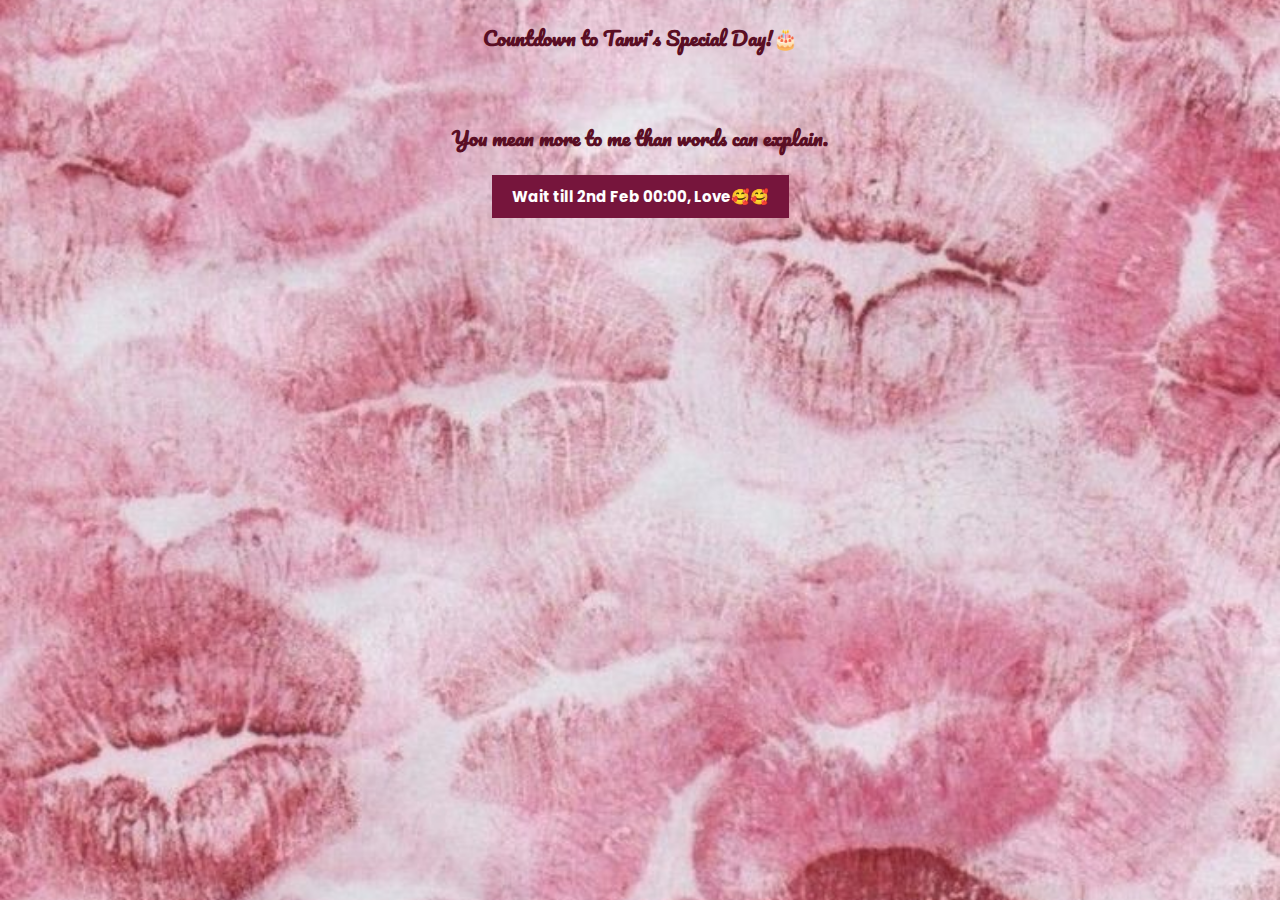
<file: index.html>
<html lang="en">

<head>
    <title>Countdown Timer</title>
    <meta charset="UTF-8">
    <meta name="viewport" content="width=device-width, initial-scale=1.0">
    <!-- Google Fonts -->
    <link rel="preconnect" href="https://fonts.googleapis.com">
    <link rel="preconnect" href="https://fonts.gstatic.com" crossorigin>
    <link href="https://fonts.googleapis.com/css2?family=Poppins:wght@500;600;700&family=Open+Sans&display=swap"
        rel="stylesheet">
    <!-- Style Flipdown -->
    <link href="https://pbutcher.uk/flipdown/css/flipdown/flipdown.css" rel="stylesheet" />
    <!-- Font Awesome -->
    <link href="https://use.fontawesome.com/releases/v5.3.1/css/all.css" rel="stylesheet" />

    <link rel="preconnect" href="https://fonts.googleapis.com">
    <link rel="preconnect" href="https://fonts.gstatic.com" crossorigin>
    <link href="https://fonts.googleapis.com/css2?family=Limelight&family=Pacifico&display=swap" rel="stylesheet">
    <style>
        * {
            box-sizing: border-box;
            font-family: 'Poppins', sans-serif;
        }

        body {
            /* background: url("./img/Happy\ Birthday\ Clip\ Art.jfif") no-repeat center center fixed; */
            background: url("./img/download3.jfif") no-repeat center center fixed;
            background-size: cover;
            margin: 0;
            overflow-x: hidden;
            height: 100vh;
            width: 100%;
            display: flex;
            align-items: center;
            align-content: space-around;
        }

        .count-down {
            /* color: #5A0E24; */
            color: #5A0E24;
            width: 100%;
            height: 100%;
            margin: auto;
            padding: 20px;
            position: absolute;
            /* background: #000; */
        }

        .count-down .flipdown {
            /* background: #000; */
            display: flex;
            align-items: center;
            justify-content: center;
            /* margin: auto; */
            width: 100%;
            /* margin-top: 30px; */
            transform: scale(0.9);
            /* mobile friendly */
            margin-top: 20px;
        }


        .count-down h1 {
            text-align: center;
            font-weight: 800;
            font-size: 20px;
            margin-top: 0;
            font-family: "Pacifico", cursive;
            font-style: normal;
            margin-bottom: 10px;
        }

        button {
            background: #76153C;
            box-shadow: none;
            border: none;
            color: white;
            font-size: 15px;
            font-weight: 700;
            margin: 20px 10px;
            padding: 10px 20px;
            z-index: 1000;
        }


        #balloon-container {
            /* background: #000; */
            position: relative;
            height: 100vh;
            padding: 1em;
            box-sizing: border-box;
            display: flex;
            flex-wrap: wrap;
            /* z-index: -1; */
            align-items: center;
            justify-content: center;
            overflow: hidden;
            z-index: -1;
            transition: opacity 500ms;
        }

        .balloon {
            height: 125px;
            width: 105px;
            border-radius: 75% 75% 70% 70%;
            position: relative;
        }

        .balloon:before {
            content: "";
            height: 75px;
            width: 1px;
            padding: 1px;
            background-color: #FDFD96;
            display: block;
            position: absolute;
            top: 125px;
            left: 0;
            right: 0;
            margin: auto;
        }

        .balloon:after {
            content: "▲";
            text-align: center;
            display: block;
            position: absolute;
            color: inherit;
            top: 120px;
            left: 0;
            right: 0;
            margin: auto;
        }

        @keyframes float {
            from {
                transform: translateY(100vh);
                opacity: 1;
            }

            to {
                transform: translateY(-300vh);
                opacity: 0;
            }
        }

        @media (max-width: 550px) {
            .count-down {
                /* background: #000; */
                width: 100%;
                height: 550px;
                padding: 0;
                /* height: 362px; */
            }

            .count-down h1 {
                /* background: #000; */
                margin: 0;
                font-size: 32px;
                font-weight: 1000;
            }
        }

        /* FlipDown container background */
        .flipdown {
            margin-top: 20px;
        }

        /* Card background (top + bottom) */
        .flipdown .rotor,
        .flipdown .rotor-top,
        .flipdown .rotor-bottom,
        .flipdown .rotor-leaf-front,
        .flipdown .rotor-leaf-rear {
            background-color: #76153C !important;
            /* background-color: #6b1b3a !important; */
            /* maroon */
        }

        /* Number color */
        .flipdown .rotor-leaf-front,
        .flipdown .rotor-leaf-rear,
        .flipdown .rotor-top,
        .flipdown .rotor-bottom {
            color: #fff !important;
            font-weight: 700;
        }


        /* Labels: DAYS / HOURS / MINUTES / SECONDS */
        .flipdown .rotor-group-heading {
            color: #fff !important;
            font-weight: 600;
            letter-spacing: 2px;
        }

        .count-down p {
            font-size: 20px;
            font-weight: 600;
            font-family: "Pacifico", cursive;
        }
        .hide{
            display: none;
        }
        .show{
            display: block;
        }
    </style>
</head>

<body>
    <div id="balloon-container"></div>
    <div class="count-down">
        <h1>Countdown to Tanvi's Special Day!🎂</h1>
        <div class="flipdown flipdown__theme-dark" id="flipdown"></div>
        <br>
        <center>
            <p>You mean more to me than words can explain.</p>
            <button class="show" id="waitButton">Wait till 2nd Feb 00:00, Love🥰🥰</button>
            <button class="hide" id="goButton">Wanna see what I made for you?🥰🥰</button>
        </center>
    </div>
    <!-- </div> -->

    <!-- Scripts -->
    <script src="https://pbutcher.uk/flipdown/js/flipdown/flipdown.js"></script>
    <script>
        document.addEventListener('DOMContentLoaded', () => {
            // Unix timestamp (in seconds) for 2 Feb 2026, 23:59:59
            
            var toDayFromNow = Math.floor(
                new Date('Feb 1, 2026 23:59:59').getTime() / 1000
            );

            // var toDayFromNow = Math.floor(
            // (Date.now() + .1 * 60 * 1000) / 1000
            // );

            // Set Up FlipDown
            var flipdown = new FlipDown(toDayFromNow)
                .start()
                .ifEnded(() => {
                    createBalloons(100)
                    document.querySelector(".flipdown").innerHTML = `<h2>Happy Birthday Tanviii 🎉</h2>`;
                    document.querySelector("#waitButton").classList.add("hide");
                    document.querySelector("#waitButton").classList.remove("show");
                    document.querySelector("#goButton").classList.remove("hide");
                    document.querySelector("#goButton").classList.add("show");
                });
        });

        document.getElementById("goButton").addEventListener("click", () => {
            window.location.href = "welcome.html";
        });


        const balloonContainer = document.getElementById("balloon-container");

        function random(num) {
            return Math.floor(Math.random() * num);
        }

        function getRandomStyles() {
            var r = random(255);
            var g = random(255);
            var b = random(255);
            var mt = random(200);
            var ml = random(50);
            var dur = random(5) + 5;
            return `
  background-color: rgba(${r},${g},${b},0.9);
  color: rgba(${r},${g},${b},0.9); 
  box-shadow: inset -7px -3px 10px rgba(${r - 10},${g - 10},${b - 10},0.7);
  margin: ${mt}px 0 0 ${ml}px;
  animation: float ${dur}s ease-in infinite
  `;
        }

        function createBalloons(num) {
            for (var i = num; i > 0; i--) {
                var balloon = document.createElement("div");
                balloon.className = "balloon";
                balloon.style.cssText = getRandomStyles();
                balloonContainer.append(balloon);
            }
        }

        function removeBalloons() {
            balloonContainer.style.opacity = 0;
            setTimeout(() => {
                balloonContainer.remove()
            }, 500)
        }

        window.addEventListener("load", () => {
            // createBalloons(100)
        });

        window.addEventListener("click", () => {
            // removeBalloons();
        });

    </script>
</body>

</html>
</file>
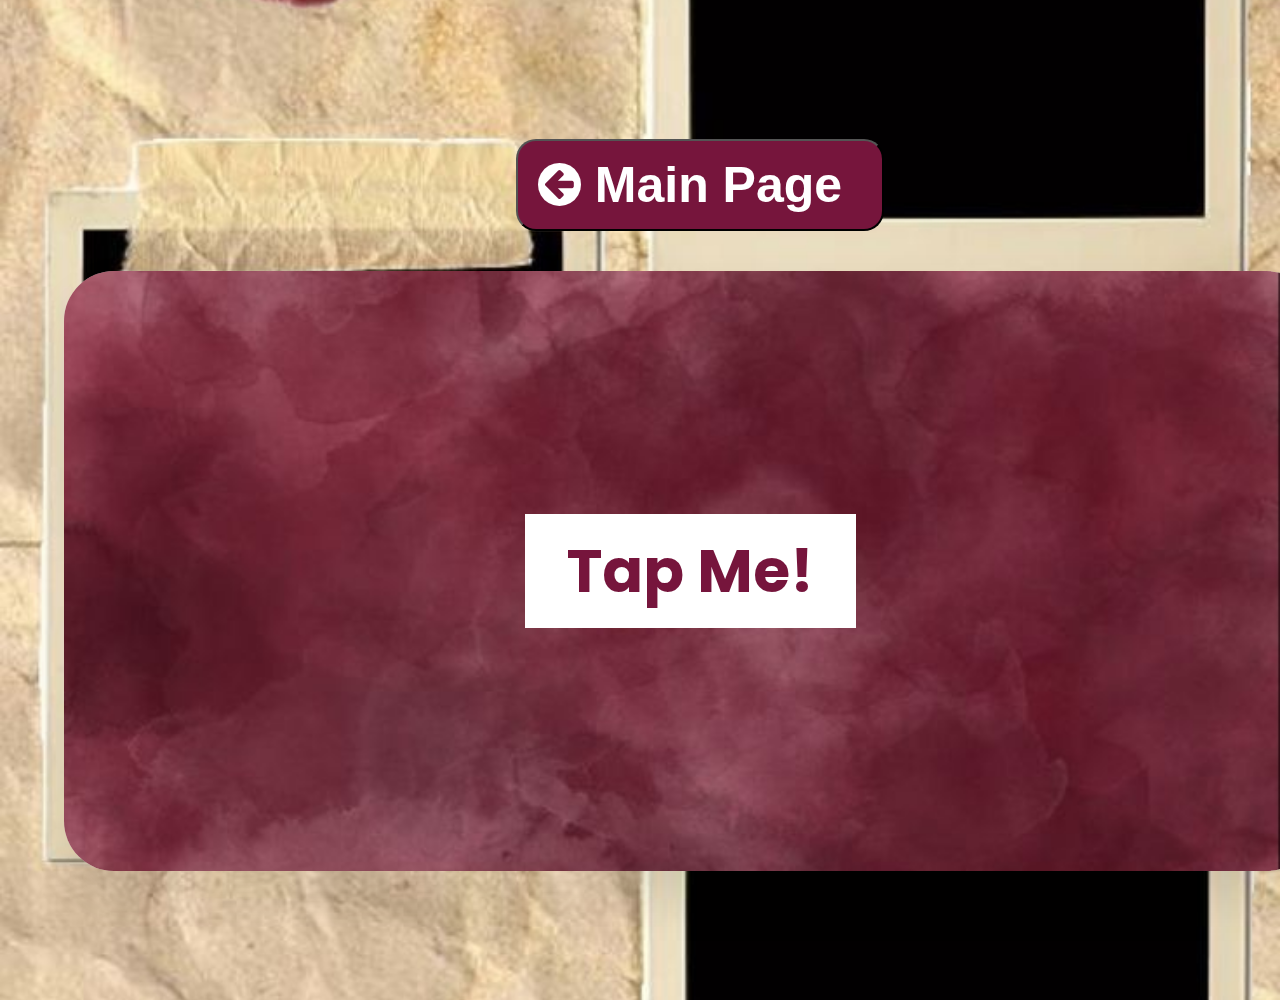
<file: Letter2.html>
<html lang="en">
<head>
  <meta charset="UTF-8">
  <meta name="viewport" content="width=device-width, initial-scale=1.0">
  <title>For Tanvi 💛</title>
  <link href="https://fonts.googleapis.com/css2?family=Poppins:wght@500;600;700&family=Open+Sans&display=swap"
    rel="stylesheet">
  <link rel="stylesheet" href="https://stackpath.bootstrapcdn.com/font-awesome/4.7.0/css/font-awesome.min.css" />

  <style>
    body {
      overflow: hidden;
      padding: 0;
      margin: 0;
      background: url("./img/collage1.jfif") no-repeat center center fixed;
      background-size: cover;
    }

    main {
      width: 100%;
      padding: 50px;
      height: 100vh;
      display: flex;
      justify-content: center;
      align-items: center;
      flex-direction: column;
      user-select: none;
    }

    .cards {
      width: 90%;
      height: 60%;
      border-radius: 50px;
      padding: 30px 50px;
      margin-top: 40px;
      box-shadow: 6px 27px 50px rgba(0, 0, 0, 0.1);
      display: flex;
      justify-content: center;
      align-items: center;
      position: relative;
      overflow-y: scroll;
      /* border: 2px solid black; */
      /* background: url("./img/download2.jfif") no-repeat center center fixed; */
      background: rgba(255,255, 255, 0.5);
      background-size: cover;
    }

    .letter-text {
      color: black;
      font-family: "Poppins", sans-serif;
      font-weight: 700;
      line-height: 1.6;
      width: 100%;
      height: 100%;
      position: relative;
      font-size: 45px;
      overflow-y: scroll;
    }

    .letter-text-header {
      font-weight: 1000;
      font-size: 75px;
      font-weight: 700;
      text-align: center;
      margin: 0;
    }

    .cards img {
      height: 100%;
      width: 100%;
      object-fit: cover;
      padding: 10px;
      display: inline-block;
      border-radius: 20px;
    }

    #open {
      /* width: 00px; */
      font-family: "Poppins", sans-serif;
      font-weight: 800;
      /* height: 300px; */
      /* border-radius: 50%; */
      padding: 30px 40px;
      border: 2px solid white;
      /* padding: 0; */
      /* background-color: #000; */
      position: absolute;
      z-index: 20;
      display: flex;
      justify-content: center;
      align-items: center;
      text-align: center;
      line-height: 50px;
      font-size: 60px;
      font-weight: bolder;
      color: #76153C;
      background: white;
      opacity: 100;
      cursor: pointer;
      transition: all 300ms ease-in-out;
    }

    #overlay1 {
      width: 50.5%;
      height: 100%;
      border-top-left-radius: 15px;
      border-bottom-left-radius: 15px;
      /* background: #67B2D8; */
      background: url("./img/download2.jfif") no-repeat center center fixed;
      background-size: cover;
      position: absolute;
      left: 0;
      transition: all 300ms ease-in-out;
      transition-delay: 300ms;
      z-index: 10;
    }

    #overlay2 {
      width: 50%;
      height: 100%;
      border-top-right-radius: 15px;
      border-bottom-right-radius: 15px;
      /* background: #BF124D; */
      background: url("./img/download2.jfif") no-repeat center center fixed;
      background-size: cover;
      position: absolute;
      right: 0;
      transition: all 300ms ease-in-out;
      transition-delay: 300ms;
      z-index: 10;

    }

    .active #open {
      opacity: 0;
    }

    .active #overlay1,
    .active #overlay2 {
      width: 0%;
    }

    .go-back {
      position: relative;
      margin-top: 10px;
      margin-left: 20px;
      color: white;
      font-weight: 800;
      /* background: #67B2D8; */
      background: #76153C;
      /* border: 2px solid; */
      font-size: 50px;
      padding: 15px 40px 15px 20px;
      border-radius: 20px;
    }
  </style>
</head>

<body>
  <main>
    <button class="go-back" onclick="window.location.href = './mainPage.html'"><i class="fa fa-arrow-circle-left"
        aria-hidden="true"></i>
      Main Page
    </button>
    <div class="cards" id="card1">
      <div id="overlay1"></div>
      <div id="open">Tap Me!</div>
      <div id="overlay2"></div>
      <div class="letter-text">
        <h1 class="letter-text-header">Helloooo</h1>
        
      </div>
      <!-- <img src="https://i.ibb.co/bLmXQCk/IMG-0899.jpg" alt=""> -->
    </div>
  </main>
  <script>
    let Card1 = document.getElementById('card1');
    let Openbtn = document.getElementById('open');
    let overlay1 = document.getElementById('overlay1');
    let overlay2 = document.getElementById('overlay2');
    Card1.addEventListener('click', function () {
      Card1.classList.toggle('active');
    })
  </script>
</body>

</html>
</file>
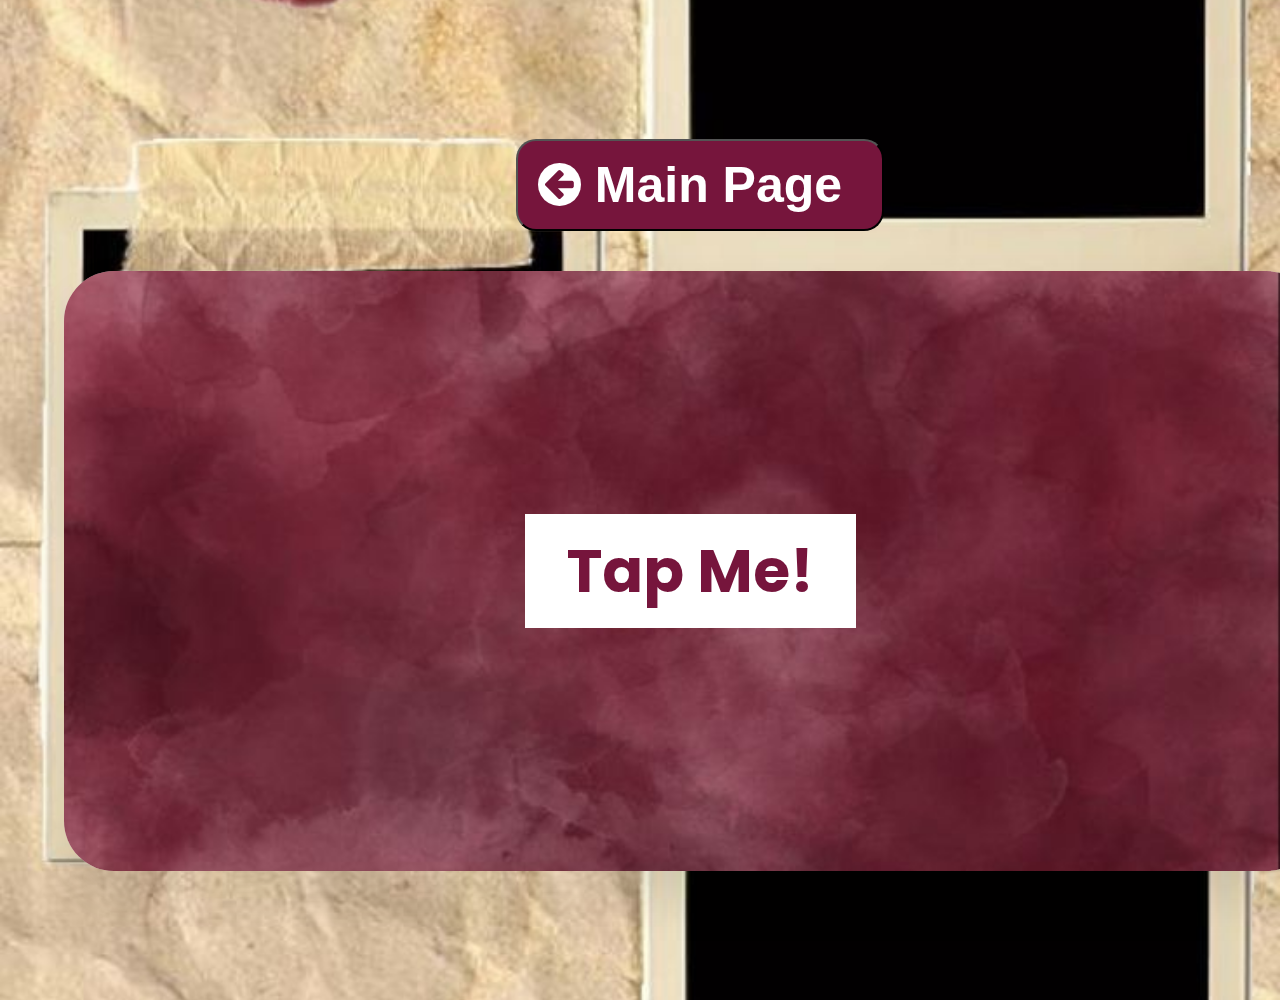
<file: Lettter.html>
<!DOCTYPE html>
<html lang="en">

<head>
  <meta charset="UTF-8">
  <title>For Tanvi 💛</title>
  <link href="https://fonts.googleapis.com/css2?family=Poppins:wght@500;600;700&family=Open+Sans&display=swap"
    rel="stylesheet">
  <link rel="stylesheet" href="https://stackpath.bootstrapcdn.com/font-awesome/4.7.0/css/font-awesome.min.css" />

  <style>
    body {
      overflow: hidden;
      padding: 0;
      margin: 0;
      background: url("./img/collage1.jfif") no-repeat center center fixed;
      background-size: cover;
    }

    main {
      width: 100%;
      padding: 50px;
      height: 100vh;
      display: flex;
      justify-content: center;
      align-items: center;
      flex-direction: column;
      user-select: none;
    }

    .cards {
      width: 90%;
      height: 60%;
      border-radius: 50px;
      padding: 30px 50px;
      margin-top: 40px;
      box-shadow: 6px 27px 50px rgba(0, 0, 0, 0.1);
      display: flex;
      justify-content: center;
      align-items: center;
      position: relative;
      overflow-y: scroll;
      /* border: 2px solid black; */
      /* background: url("./img/download2.jfif") no-repeat center center fixed; */
      background: rgba(255,255, 255, 0.5);
      background-size: cover;
    }

    .letter-text {
      color: black;
      font-family: "Poppins", sans-serif;
      font-weight: 700;
      line-height: 1.6;
      width: 100%;
      height: 100%;
      position: relative;
      font-size: 45px;
      overflow-y: scroll;
    }

    .letter-text-header {
      font-weight: 1000;
      font-size: 75px;
      font-weight: 700;
      text-align: center;
      margin: 0;
    }

    .cards img {
      height: 100%;
      width: 100%;
      object-fit: cover;
      padding: 10px;
      display: inline-block;
      border-radius: 20px;
    }

    #open {
      /* width: 00px; */
      font-family: "Poppins", sans-serif;
      font-weight: 800;
      /* height: 300px; */
      /* border-radius: 50%; */
      padding: 30px 40px;
      border: 2px solid white;
      /* padding: 0; */
      /* background-color: #000; */
      position: absolute;
      z-index: 20;
      display: flex;
      justify-content: center;
      align-items: center;
      text-align: center;
      line-height: 50px;
      font-size: 60px;
      font-weight: bolder;
      color: #76153C;
      background: white;
      opacity: 100;
      cursor: pointer;
      transition: all 300ms ease-in-out;
    }

    #overlay1 {
      width: 50.5%;
      height: 100%;
      border-top-left-radius: 15px;
      border-bottom-left-radius: 15px;
      /* background: #67B2D8; */
      background: url("./img/download2.jfif") no-repeat center center fixed;
      background-size: cover;
      position: absolute;
      left: 0;
      transition: all 300ms ease-in-out;
      transition-delay: 300ms;
      z-index: 10;
    }

    #overlay2 {
      width: 50%;
      height: 100%;
      border-top-right-radius: 15px;
      border-bottom-right-radius: 15px;
      /* background: #BF124D; */
      background: url("./img/download2.jfif") no-repeat center center fixed;
      background-size: cover;
      position: absolute;
      right: 0;
      transition: all 300ms ease-in-out;
      transition-delay: 300ms;
      z-index: 10;

    }

    .active #open {
      opacity: 0;
    }

    .active #overlay1,
    .active #overlay2 {
      width: 0%;
    }

    .go-back {
      position: relative;
      margin-top: 10px;
      margin-left: 20px;
      color: white;
      font-weight: 800;
      /* background: #67B2D8; */
      background: #76153C;
      /* border: 2px solid; */
      font-size: 50px;
      padding: 15px 40px 15px 20px;
      border-radius: 20px;
    }
  </style>
</head>

<body>
  <main>
    <div id="tsparticles"></div>
    <button class="go-back" onclick="window.location.href = './mainPage.html'"><i class="fa fa-arrow-circle-left"
        aria-hidden="true"></i>
      Main Page
    </button>
    <div class="cards" id="card1">
      <div id="overlay1"></div>
      <div id="open">Tap Me!</div>
      <div id="overlay2"></div>
      <div class="letter-text">
        <h1 class="letter-text-header">Helloooo</h1>
        Lorem, ipsum dolor sit amet consectetur adipisicing elit. Deleniti temporibus repellendus placeat. Maxime cum
        earum deserunt sint dignissimos odio suscipit incidunt a accusamus, nobis voluptatibus, sapiente eaque officiis
        animi aperiam vel iste cupiditate! Cum qui sit repudiandae architecto provident vitae similique ullam rem id
        cupiditate magni aut esse tempora consequuntur eligendi delectus veniam, nostrum assumenda ratione illo nemo
        accusantium quia quod. Amet at necessitatibus soluta quos non vero harum voluptates itaque quisquam asperiores
        nam eveniet quam molestiae, omnis voluptatum rem laboriosam natus quod labore, delectus sit commodi inventore
        ratione! Necessitatibus commodi veniam, quo accusantium ullam pariatur doloremque fuga asperiores nesciunt
        aliquid repellat non totam iste velit veritatis dolores exercitationem quia sapiente esse expedita tenetur
        tempora autem? Reprehenderit aliquam quas numquam odit, suscipit fugiat. Ullam distinctio nemo dolores ut
        exercitationem dolore ipsam at blanditiis sit nam repudiandae consectetur corrupti quidem aliquid repellendus
        iste quis, adipisci cupiditate unde eum pariatur officia voluptatum vero optio. Consequuntur tempore eum sed
        dolores excepturi quasi dignissimos delectus doloremque eveniet laboriosam, animi nihil aliquid reprehenderit
        mollitia perspiciatis earum! Sed cupiditate optio officia voluptatem ratione nemo, impedit consequatur aliquam
        adipisci culpa quis debitis numquam veritatis eaque, placeat eveniet! Reprehenderit, recusandae. Libero fugiat
        aperiam repellat quia dolorem beatae fugit!
        Lorem, ipsum dolor sit amet consectetur adipisicing elit. Deleniti temporibus repellendus placeat. Maxime cum
        earum deserunt sint dignissimos odio suscipit incidunt a accusamus, nobis voluptatibus, sapiente eaque officiis
        animi aperiam vel iste cupiditate! Cum qui sit repudiandae architecto provident vitae similique ullam rem id
        cupiditate magni aut esse tempora consequuntur eligendi delectus veniam, nostrum assumenda ratione illo nemo
        accusantium quia quod. Amet at necessitatibus soluta quos non vero harum voluptates itaque quisquam asperiores
        nam eveniet quam molestiae, omnis voluptatum rem laboriosam natus quod labore, delectus sit commodi inventore
        ratione! Necessitatibus commodi veniam, quo accusantium ullam pariatur doloremque fuga asperiores nesciunt
        aliquid repellat non totam iste velit veritatis dolores exercitationem quia sapiente esse expedita tenetur
        tempora autem? Reprehenderit aliquam quas numquam odit, suscipit fugiat. Ullam distinctio nemo dolores ut
        exercitationem dolore ipsam at blanditiis sit nam repudiandae consectetur corrupti quidem aliquid repellendus
        iste quis, adipisci cupiditate unde eum pariatur officia voluptatum vero optio. Consequuntur tempore eum sed
        dolores excepturi quasi dignissimos delectus doloremque eveniet laboriosam, animi nihil aliquid reprehenderit
        mollitia perspiciatis earum! Sed cupiditate optio officia voluptatem ratione nemo, impedit consequatur aliquam
        adipisci culpa quis debitis numquam veritatis eaque, placeat eveniet! Reprehenderit, recusandae. Libero fugiat
        aperiam repellat quia dolorem beatae fugit!
      </div>
      <!-- <img src="https://i.ibb.co/bLmXQCk/IMG-0899.jpg" alt=""> -->
    </div>
  </main>
  <script>
    let Card1 = document.getElementById('card1');
    let Openbtn = document.getElementById('open');
    let overlay1 = document.getElementById('overlay1');
    let overlay2 = document.getElementById('overlay2');
    Card1.addEventListener('click', function () {
      Card1.classList.toggle('active');
    })
  </script>
</body>

</html>
</file>
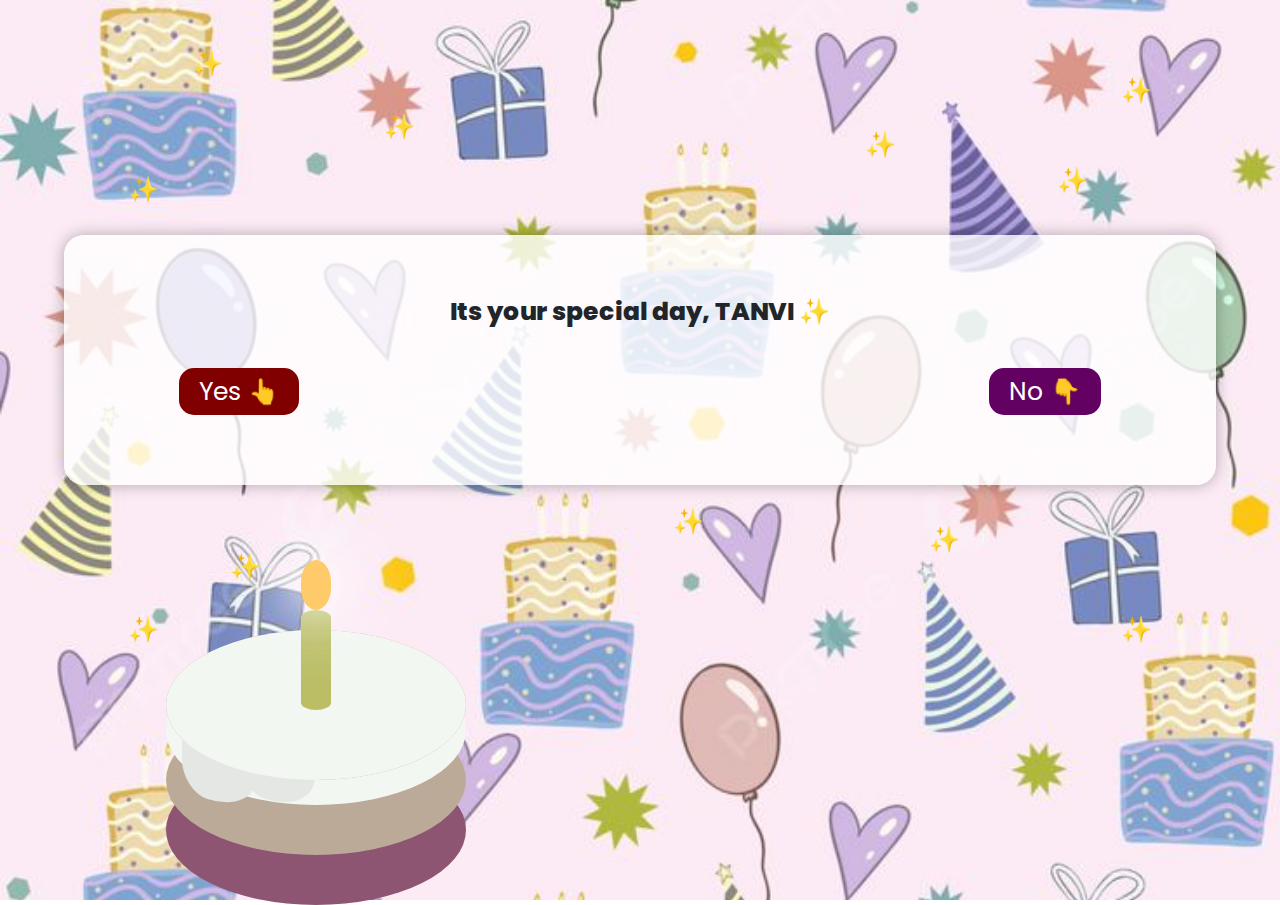
<file: welcome.html>
<!doctype html>
<html lang="">

<head>
    <meta charset="utf-8">
    <meta name="viewport" content="width=device-width, initial-scale=1">
    <title></title>
    <!-- <link rel="stylesheet" href="css/style.css"> -->
    <meta name="description" content="">

    <meta property="og:title" content="">
    <meta property="og:type" content="">
    <meta property="og:url" content="">
    <meta property="og:image" content="">
    <meta property="og:image:alt" content="">

    <link rel="apple-touch-icon" href="icon.png">

    <link rel="manifest" href="site.webmanifest">
    <meta name="theme-color" content="#fafafa">

    <link rel="stylesheet" href="https://cdn.jsdelivr.net/npm/bootstrap@4.4.1/dist/css/bootstrap.min.css"
        integrity="sha384-Vkoo8x4CGsO3+Hhxv8T/Q5PaXtkKtu6ug5TOeNV6gBiFeWPGFN9MuhOf23Q9Ifjh" crossorigin="anonymous">

    <meta name="viewport" content="width=device-width, initial-scale=1.0">
    <!-- Google Fonts -->
    <link rel="preconnect" href="https://fonts.googleapis.com">
    <link rel="preconnect" href="https://fonts.gstatic.com" crossorigin>
    <link href="https://fonts.googleapis.com/css2?family=Poppins:wght@500;600;700&family=Open+Sans&display=swap"
        rel="stylesheet">
    <!-- Style Flipdown -->
    <link href="https://pbutcher.uk/flipdown/css/flipdown/flipdown.css" rel="stylesheet" />
    <!-- Font Awesome -->
    <link href="https://use.fontawesome.com/releases/v5.3.1/css/all.css" rel="stylesheet" />

    <!-- <link href="https://fonts.googleapis.com/css2?family=Dancing+Script:wght@400;600;700&family=Poppins:wght@300;400;500&display=swap" rel="stylesheet"> -->

    <style>
        @import url("https://fonts.googleapis.com/css2?family=Megrim&display=swap");

        @import url(https://fonts.googleapis.com/css?family=Lato:300italic);

        * {
            margin: 0;
            padding: 0;
            box-sizing: border-box;
        }

        body {
            overflow: hidden;
        }

        /* Preloader Styling */
        #preloader {
            position: fixed;
            top: 0;
            left: 0;
            width: 100%;
            height: 100%;
            background: linear-gradient(135deg, #0f0f0f, #1a1a1a);
            display: flex;
            flex-direction: column;
            justify-content: center;
            align-items: center;
            z-index: 9999;
        }

        .bar-container {
            display: flex;
            justify-content: center;
            gap: 10px;
            margin-bottom: 20px;
        }

        .bar {
            width: 10px;
            height: 50px;
            background: linear-gradient(45deg, #ff0080, #ff8c00);
            border-radius: 5px;
            animation: bounce 1.2s infinite ease-in-out;
        }

        .bar:nth-child(1) {
            animation-delay: 0s;
        }

        .bar:nth-child(2) {
            animation-delay: 0.2s;
        }

        .bar:nth-child(3) {
            animation-delay: 0.4s;
        }

        .bar:nth-child(4) {
            animation-delay: 0.6s;
        }

        .bar:nth-child(5) {
            animation-delay: 0.8s;
        }

        .bar:nth-child(6) {
            animation-delay: 1s;
        }

        h1 {
            color: #fff;
            font-size: 1.5rem;
            letter-spacing: 2px;
            margin-top: 20px;
            text-transform: uppercase;
            animation: fadeIn 1s ease-in-out infinite;
        }

        /* Hide Content Initially */
        #content {
            display: none;
            background: url("./img/download5.jfif") no-repeat center center fixed;
            background-size: cover;
            opacity: 0;
            width: 100%;
            height: 100vh;
            transition: opacity 0.5s ease-in-out;
        }

        .pop-up {
            position: absolute;
            font-family: "Poppins", sans-serif;
            font-weight: 800;
            font-size: 25px;
            top: 40%;
            left: 50%;
            transform: translate(-50%, -50%) scale(1);
            width: 90%;
            height: 250px;
            background: rgba(255, 255, 255, .8);
            /* background : #FFF0F5; */
            border-radius: 20px;
            /* color: white; */
            padding: 20px;
            text-align: center;
            box-shadow: 0 0 15px rgba(0, 0, 0, 0.3);
            transition: all 0.45s ease;
        }

        .pop-up-button-yes {
            color: white;
            background-color: maroon;
            border: none;
            padding: 5px 20px;
            border-radius: 15px;
            position: absolute;
            left: 10%;
        }

        .pop-up-button-letsgo {
            color: white;
            background-color: maroon;
            border: none;
            padding: 5px 20px;
            border-radius: 15px;
            position: absolute;
            left: 50%;
            transform: translateX(-50%);
        }

        .pop-up-button-no {
            color: white;
            background-color: rgb(99, 1, 99);
            border: none;
            padding: 5px 20px;
            border-radius: 15px;
            position: absolute;
            right: 10%;
        }



        /* Hidden state */
        .pop-up.hidden {
            opacity: 0;
            transform: translate(-50%, -50%) scale(0.9);
            pointer-events: none;
        }

        /* Second popup initial state */
        .second-pop-up {
            opacity: 0;
            transform: translate(-50%, -50%) scale(1.1);
            pointer-events: none;
        }

        /* When second popup becomes active */
        .second-pop-up.show {
            opacity: 1;
            transform: translate(-50%, -50%) scale(1);
            pointer-events: auto;
        }

        .third-pop-up {
            opacity: 0;
            transform: translate(-50%, -50%) scale(1.1);
            pointer-events: none;
        }

        /* When second popup becomes active */
        .third-pop-up.show {
            opacity: 1;
            transform: translate(-50%, -50%) scale(1);
            pointer-events: auto;
        }



        /* Animations */
        @keyframes bounce {

            0%,
            100% {
                transform: scaleY(1);
            }

            50% {
                transform: scaleY(2);
            }
        }

        @keyframes fadeIn {

            0%,
            100% {
                opacity: 1;
            }

            50% {
                opacity: 0.5;
            }
        }


        .layer {
            position: absolute;
            margin: 0 auto;
            width: 300px;
            border-radius: 150px / 75px;
            height: 150px;
        }

        .layer-1 {
            top: 0;
            z-index: 10;
            background-color: #bcaa99;
        }

        .layer-2 {
            top: calc(25px);
            z-index: 9;
            background-color: #f2f7f2;
        }

        .layer-3 {
            top: calc(75px);
            z-index: 8;
            background-color: #bcaa99;
        }

        .layer-4 {
            top: calc(125px);
            z-index: 7;
            background-color: #8e5572;
        }

        .layer-top {
            top: 0;
            z-index: 12;
            background: #f2f7f2;
            height: calc(150px);
        }

        .layer-top-cream1 {
            position: absolute;
            width: calc(75px);
            transform: skew(0deg, 18deg);
            border-radius: 0 0 78% 40%/0 0 92% 74%;
            height: calc(50px);
            top: 123px;
            left: 74px;
            background: #e5e7e5;
            z-index: 11;
        }

        .layer-top-cream2 {
            position: absolute;
            width: calc(75px);
            transform: skew(0deg, 18deg);
            border-radius: 0 0 78% 40%/0 0 92% 74%;
            height: calc(50px);
            top: 123px;
            left: 16px;
            background: #e5e7e5;
            z-index: 11;
        }

        .candle {
            top: calc(80px - 100px);
            left: calc(150px - 15px);
            z-index: 12;
            background: #bbbe64;
            width: 30px;
            height: 100px;
        }

        .candle:after {
            content: "";
            position: absolute;
            top: 0;
            left: 0;
            width: 30px;
            height: calc(33.333333333333336px);
            border-radius: 50%;
            background: #bbbe64;
            display: none;
        }

        .candle:before {
            content: "";
            position: absolute;
            background: #ffcb6a;
            width: calc(30px);
            height: calc(100px / 2);
            border-radius: 80%/70%;
            top: calc(-100px / 2);
            left: calc(50% - 15px);
            z-index: 15;
            box-shadow: 0px 0px 40px #fff, 0 0 75px #fff, 0 0 90px #fff, 0 0 100px #fff;
            animation: flame 3s infinite ease-in-out;
        }

        .cake {
            /* top: 110px; */
            position: absolute;
            width: 200px;
            top: 70%;
            left: 13%;
            bottom: 200px;
            /* margin: 0 auto; */
        }

        .msg {
            position: absolute;
            top: calc(200px + 300px);
            font-family: "Comic Sans MS", Arial, Helvetica, sans-serif;
            font-size: 60px;
            text-align: center;
            color: #f2f7f2;
            width: 100%;
        }

        @-moz-keyframes flame {

            0%,
            100% {
                transform: skewX(5deg);
                box-shadow: 0px 0px 40px #fff, 0 0 75px #fff, 0 0 90px #fff, 0 0 100px #fff;
            }

            25% {
                transform: skewX(-10deg);
                box-shadow: 0px 0px 40px #fff, 0 0 75px #ffa500, 0 0 90px #ffa500, 0 0 100px #fff;
            }

            50% {
                transform: skewX(15deg);
                box-shadow: 0px 0px 40px #ffa500, 0 0 75px #ffa500, 0 0 90px #000, 0 0 100px #fff;
            }

            75% {
                transform: skewX(-2deg);
                box-shadow: 0px 0px 40px #fff, 0 0 75px #fff, 0 0 90px #fff, 0 0 100px #000;
            }
        }

        @-webkit-keyframes flame {

            0%,
            100% {
                transform: skewX(5deg);
                box-shadow: 0px 0px 40px #fff, 0 0 75px #fff, 0 0 90px #fff, 0 0 100px #fff;
            }

            25% {
                transform: skewX(-10deg);
                box-shadow: 0px 0px 40px #fff, 0 0 75px #ffa500, 0 0 90px #ffa500, 0 0 100px #fff;
            }

            50% {
                transform: skewX(15deg);
                box-shadow: 0px 0px 40px #ffa500, 0 0 75px #ffa500, 0 0 90px #000, 0 0 100px #fff;
            }

            75% {
                transform: skewX(-2deg);
                box-shadow: 0px 0px 40px #fff, 0 0 75px #fff, 0 0 90px #fff, 0 0 100px #000;
            }
        }

        @-o-keyframes flame {

            0%,
            100% {
                transform: skewX(5deg);
                box-shadow: 0px 0px 40px #fff, 0 0 75px #fff, 0 0 90px #fff, 0 0 100px #fff;
            }

            25% {
                transform: skewX(-10deg);
                box-shadow: 0px 0px 40px #fff, 0 0 75px #ffa500, 0 0 90px #ffa500, 0 0 100px #fff;
            }

            50% {
                transform: skewX(15deg);
                box-shadow: 0px 0px 40px #ffa500, 0 0 75px #ffa500, 0 0 90px #000, 0 0 100px #fff;
            }

            75% {
                transform: skewX(-2deg);
                box-shadow: 0px 0px 40px #fff, 0 0 75px #fff, 0 0 90px #fff, 0 0 100px #000;
            }
        }

        @keyframes flame {

            0%,
            100% {
                transform: skewX(5deg);
                box-shadow: 0px 0px 40px #fff, 0 0 75px #fff, 0 0 90px #fff, 0 0 100px #fff;
            }

            25% {
                transform: skewX(-10deg);
                box-shadow: 0px 0px 40px #fff, 0 0 75px #ffa500, 0 0 90px #ffa500, 0 0 100px #fff;
            }

            50% {
                transform: skewX(15deg);
                box-shadow: 0px 0px 40px #ffa500, 0 0 75px #ffa500, 0 0 90px #000, 0 0 100px #fff;
            }

            75% {
                transform: skewX(-2deg);
                box-shadow: 0px 0px 40px #fff, 0 0 75px #fff, 0 0 90px #fff, 0 0 100px #000;
            }
        }

        .star {
            position: absolute;
            z-index: 100;
            font-size: 25px;
        }

        .twinkle1 {
            animation: twinkle1 1.5s infinite ease-in-out;
        }

        .twinkle2 {
            animation: twinkle2 2s infinite ease-in-out;
        }

        .float {
            animation: float 2s infinite ease-in-out;
        }

        @keyframes twinkle1 {

            0%,
            100% {
                opacity: 0.4;
                transform: scale(1);
            }

            60% {
                opacity: 1;
                transform: scale(1.2);
            }
        }

        @keyframes twinkle2 {

            0%,
            100% {
                opacity: 0.4;
                transform: scale(1);
            }

            40% {
                opacity: 1;
                transform: scale(1.2);
            }
        }

        .shooting-star {
            position: absolute;
            top: 20%;
            left: -10%;
            font-size: 24px;
            opacity: 0;
            z-index: 1000;
            animation: shoot 4s ease-in-out infinite;
        }

        /* Shooting animation */
        @keyframes shoot {
            0% {
                transform: translate(0, 0) rotate(0deg);
                opacity: 0;
            }

            10% {
                opacity: 1;
            }

            50% {
                transform: translate(120vw, 40vh) rotate(25deg);
                opacity: 1;
            }

            100% {
                transform: translate(120vw, 40vh) rotate(25deg);
                opacity: 0;
            }
        }
    </style>
</head>

<body>

    <!-- Preloader -->
    <div id="preloader">
        <div class="bar-container">
            <div class="bar"></div>
            <div class="bar"></div>
            <div class="bar"></div>
            <div class="bar"></div>
            <div class="bar"></div>
            <div class="bar"></div>
        </div>
        <h1>Loading..</h1>
    </div>

    <!-- Content -->
    <div id="content">
        <div class="shooting-star">🌟</div>
        <div class="star twinkle1 star-icon-2" style="left: 15%;top: 5%;">✨</div>
        <div class="star twinkle2 star-icon-2" style="left: 30%;top: 12%;">✨</div>
        <div class="star twinkle1 star-icon-2" style="left: 10%;top: 19%;">✨</div>

        <div class="star twinkle2 star-icon-2" style="right: 10%;top: 8%;">✨</div>
        <div class="star twinkle1 star-icon-2" style="right: 30%;top: 14%;">✨</div>
        <div class="star twinkle2 star-icon-2" style="right: 15%;top: 18%;">✨</div>

        <div class="star twinkle1 star-icon-2" style="right: 10%;bottom: 28%;">✨</div>
        <div class="star twinkle2 star-icon-2" style="left: 10%;bottom: 28%;">✨</div>
        <div class="star twinkle1 star-icon-2" style="left: 18%;bottom: 35%;">✨</div>
        <div class="star twinkle1 star-icon-2" style="right: 25%;bottom: 38%;">✨</div>
        <div class="star twinkle2 star-icon-2" style="right: 45%;bottom: 40%;">✨</div>


        <!-- <div class="star float star-icon-2" style="right: 10%;">✨</div> -->


        <div class="pop-up first-pop-up"><br>
            Its your special day, TANVI ✨<br><br>
            <button class="pop-up-button-yes" onclick="OpenSecond()">Yes 👆</button>
            <button class="pop-up-button-no">No 👇</button>
        </div>

        <div class="pop-up second-pop-up hidden"><br>
            Wanna se what I made for you?? <br><br>
            <button class="pop-up-button-yes" onclick="OpenThird()">Yes 👆</button>
            <button class="pop-up-button-no">No 👇</button>
        </div>

        <div class="pop-up third-pop-up hidden"><br>
            Have a look!! <br><br>
            <button class="pop-up-button-letsgo" onclick="ChangePage()">Lets Go...🎉</button>
        </div>
        <div class="cake">
            <div class="plate"></div>
            <div class="layer layer-1"></div>
            <div class="layer layer-2"></div>
            <div class="layer layer-3"></div>
            <div class="layer layer-4"></div>
            <div class="layer layer-top"></div>
            <div class="layer layer-top-cream1"></div>
            <div class="layer layer-top-cream2"></div>
            <div class="layer candle"></div>
        </div>
    </div>

    <script>
        function ChangePage() {
            window.location.href = "mainPage.html";
        }
        function OpenSecond() {
            const first = document.querySelector(".first-pop-up");
            const second = document.querySelector(".second-pop-up");

            first.classList.add("hidden");

            setTimeout(() => {
                second.classList.remove("hidden");
                second.classList.add("show");
            }, 500);
        }

        function OpenThird() {
            const first = document.querySelector(".first-pop-up");
            const second = document.querySelector(".second-pop-up");
            const third = document.querySelector(".third-pop-up");

            second.classList.add("hidden");
            second.classList.remove("show");

            setTimeout(() => {
                third.classList.remove("hidden");
                third.classList.add("show");
            }, 500);
        }

        document.addEventListener("DOMContentLoaded", () => {
            const preloader = document.getElementById("preloader");
            const content = document.getElementById("content");

            // Hide preloader and show content after 3 seconds
            setTimeout(() => {
                preloader.style.opacity = "0";
                preloader.style.visibility = "hidden";
                content.style.display = "block";

                // Fade in the content
                setTimeout(() => {
                    content.style.opacity = "1";
                }, 100);
            }, 40);
        });

    </script>














    <script src="https://code.jquery.com/jquery-3.4.1.slim.min.js"
        integrity="sha384-J6qa4849blE2+poT4WnyKhv5vZF5SrPo0iEjwBvKU7imGFAV0wwj1yYfoRSJoZ+n"
        crossorigin="anonymous"></script>
    <script src="https://cdn.jsdelivr.net/npm/popper.js@1.16.0/dist/umd/popper.min.js"
        integrity="sha384-Q6E9RHvbIyZFJoft+2mJbHaEWldlvI9IOYy5n3zV9zzTtmI3UksdQRVvoxMfooAo"
        crossorigin="anonymous"></script>
    <script src="https://cdn.jsdelivr.net/npm/bootstrap@4.4.1/dist/js/bootstrap.min.js"
        integrity="sha384-wfSDF2E50Y2D1uUdj0O3uMBJnjuUD4Ih7YwaYd1iqfktj0Uod8GCExl3Og8ifwB6"
        crossorigin="anonymous"></script>
    <script src="https://pbutcher.uk/flipdown/js/flipdown/flipdown.js"></script>
    <script src="js/app.js"></script>

</body>

</html>
</file>
<file: css/style.css>
* {
  margin: 0;
  padding: 0;
  box-sizing: border-box;
}

body {
  font-family: "Poppins", sans-serif;
  background: linear-gradient(135deg, #ffe6f0, #fff);
  /* background: red !important; */
  color: #333;
  overflow-x: hidden !important;
}
</file>
